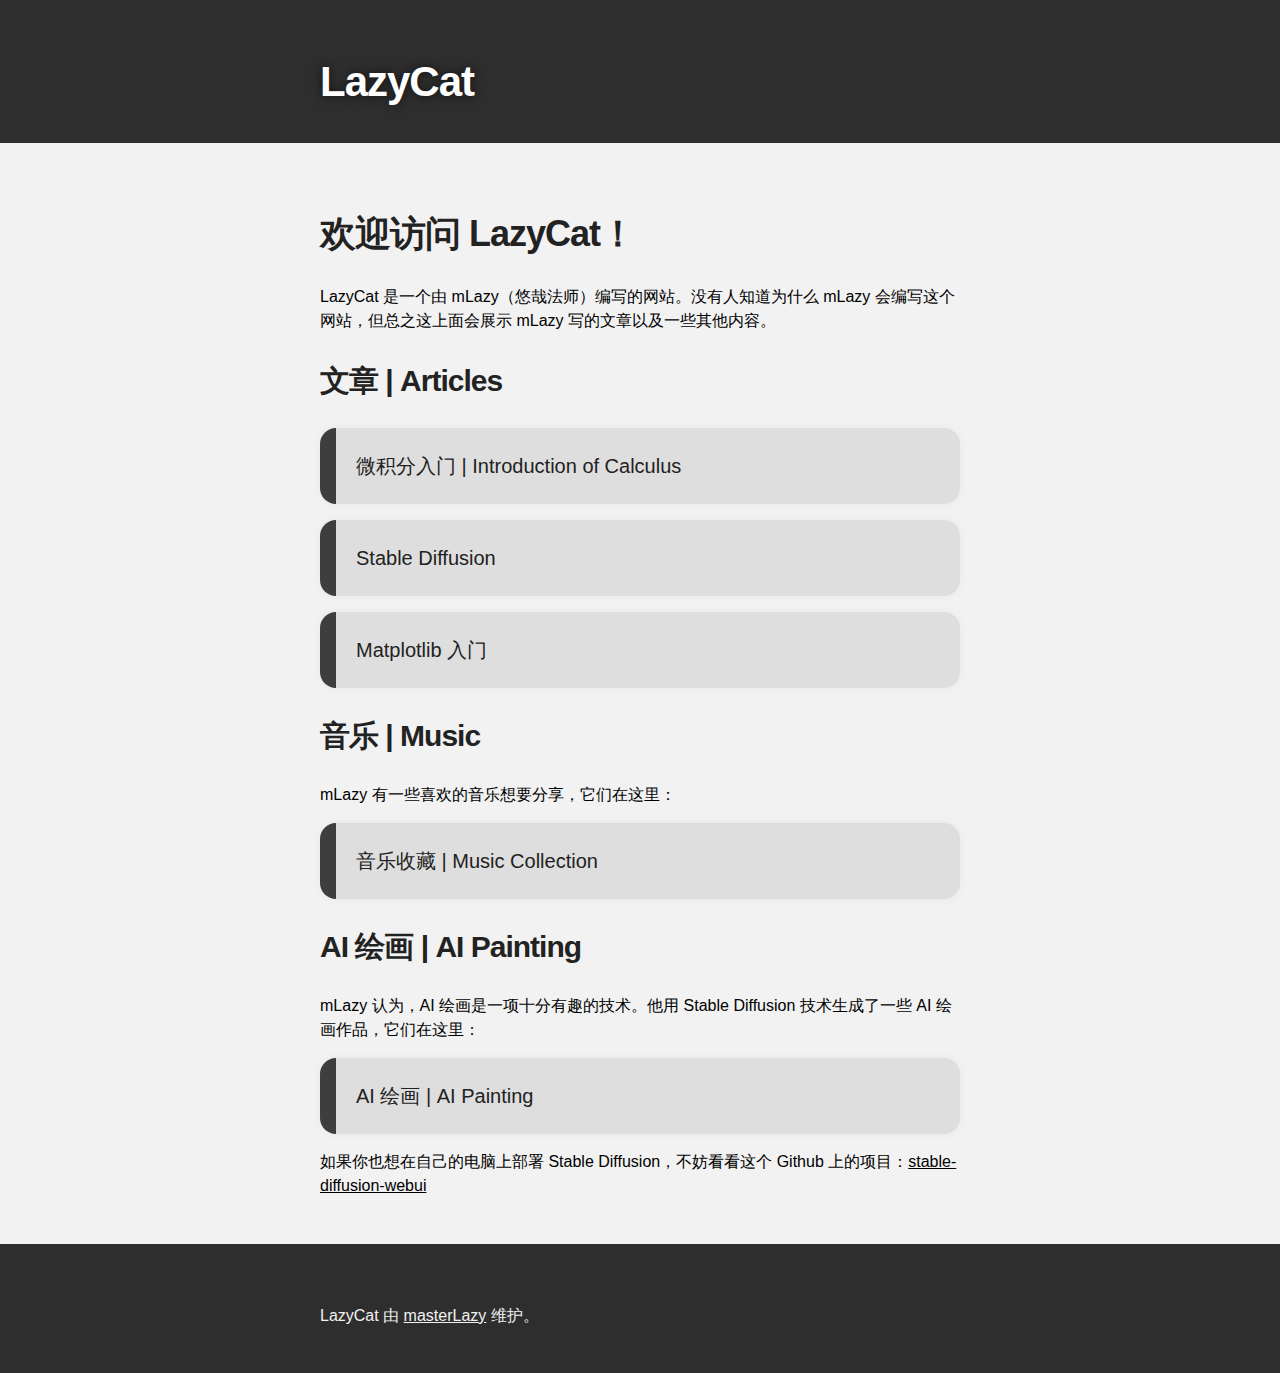
<file: index.html>
﻿<!DOCTYPE html>
<html>
<head>
    <title>欢迎访问 Lazycat！| LazyCat</title>
    <link rel="stylesheet" type="text/css" href="style.css" />
    <meta charset="utf-8" />
    <meta name="viewport" content="width=device-width, initial-scale=1.0">
</head>
<body>
    <div id="head_wrap">
        <header class="inner">
            <h1>LazyCat</h1>
        </header>
    </div>

    <div id="main_wrap">
        <section id="main_content" class="inner">
            <h1>欢迎访问 LazyCat！</h1>
            <p>LazyCat 是一个由 mLazy（悠哉法师）编写的网站。没有人知道为什么 mLazy 会编写这个网站，但总之这上面会展示 mLazy 写的文章以及一些其他内容。</p>

            <h2>文章 | Articles</h2>
            <a href="articles/a0001" class="link">
                <div class="wrap">
                    <p class="link">微积分入门 | Introduction of Calculus</p>
                </div>
            </a>
            <a href="articles/a0002" class="link">
                <div class="wrap">
                    <p class="link">Stable Diffusion</p>
                </div>
            </a>
            <a href="articles/a0003" class="link">
                <div class="wrap">
                    <p class="link">Matplotlib 入门</p>
                </div>
            </a>

            <h2>音乐 | Music</h2>
            <p>mLazy 有一些喜欢的音乐想要分享，它们在这里：</p>
            <a href="music" class="link">
                <div class="wrap">
                    <p class="link">音乐收藏 | Music Collection</p>
                </div>
            </a>

            <h2>AI 绘画 | AI Painting</h2>
            <p>mLazy 认为，AI 绘画是一项十分有趣的技术。他用 Stable Diffusion 技术生成了一些 AI 绘画作品，它们在这里：</p>
            <a href="picture" class="link">
                <div class="wrap">
                    <p class="link">AI 绘画 | AI Painting</p>
                </div>
            </a>
            <p>如果你也想在自己的电脑上部署 Stable Diffusion，不妨看看这个 Github 上的项目：<a href="https://github.com/AUTOMATIC1111/stable-diffusion-webui">stable-diffusion-webui</a></p>

        </section>
    </div>

    <div id="foot_wrap">
        <footer class="inner">
            <p class="copyright">LazyCat 由 <a href="https://github.com/masterLazy">masterLazy</a> 维护。</p>
        </footer>
    </div>

</body>
</html>
</file>
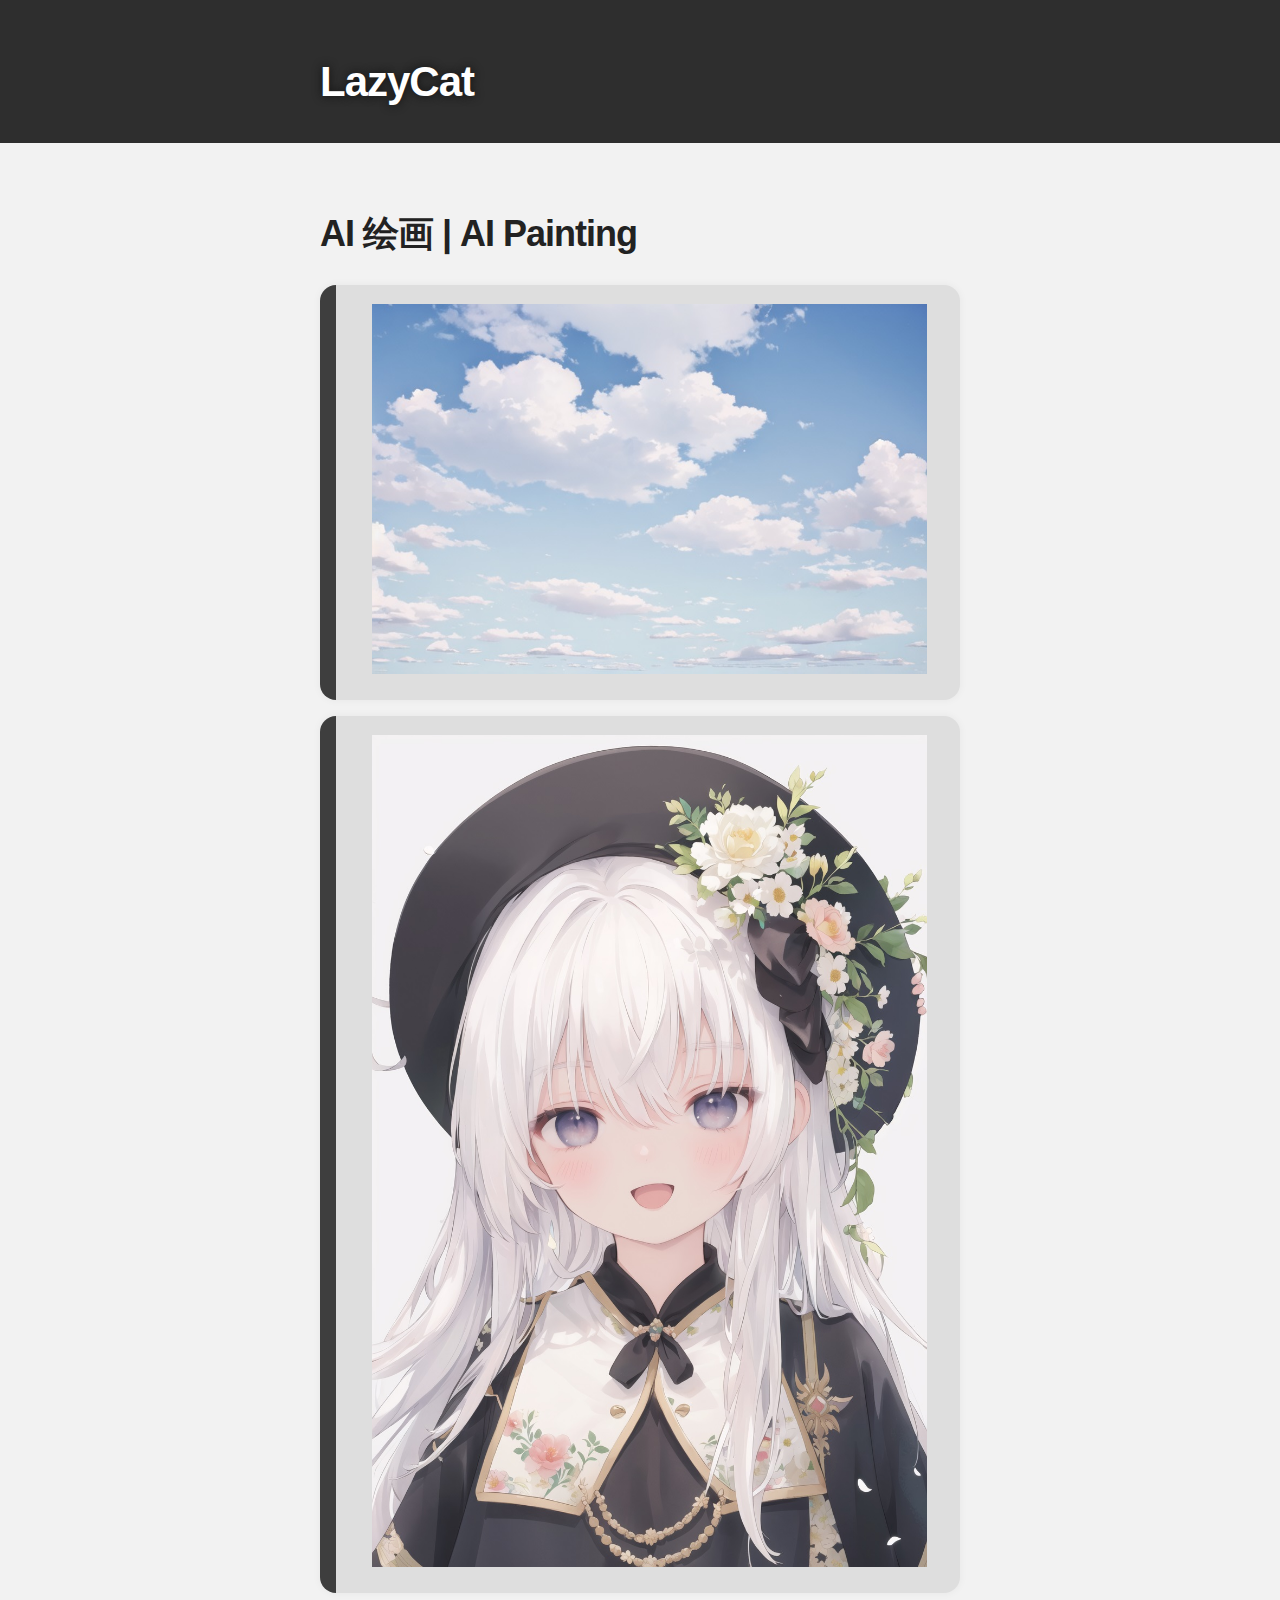
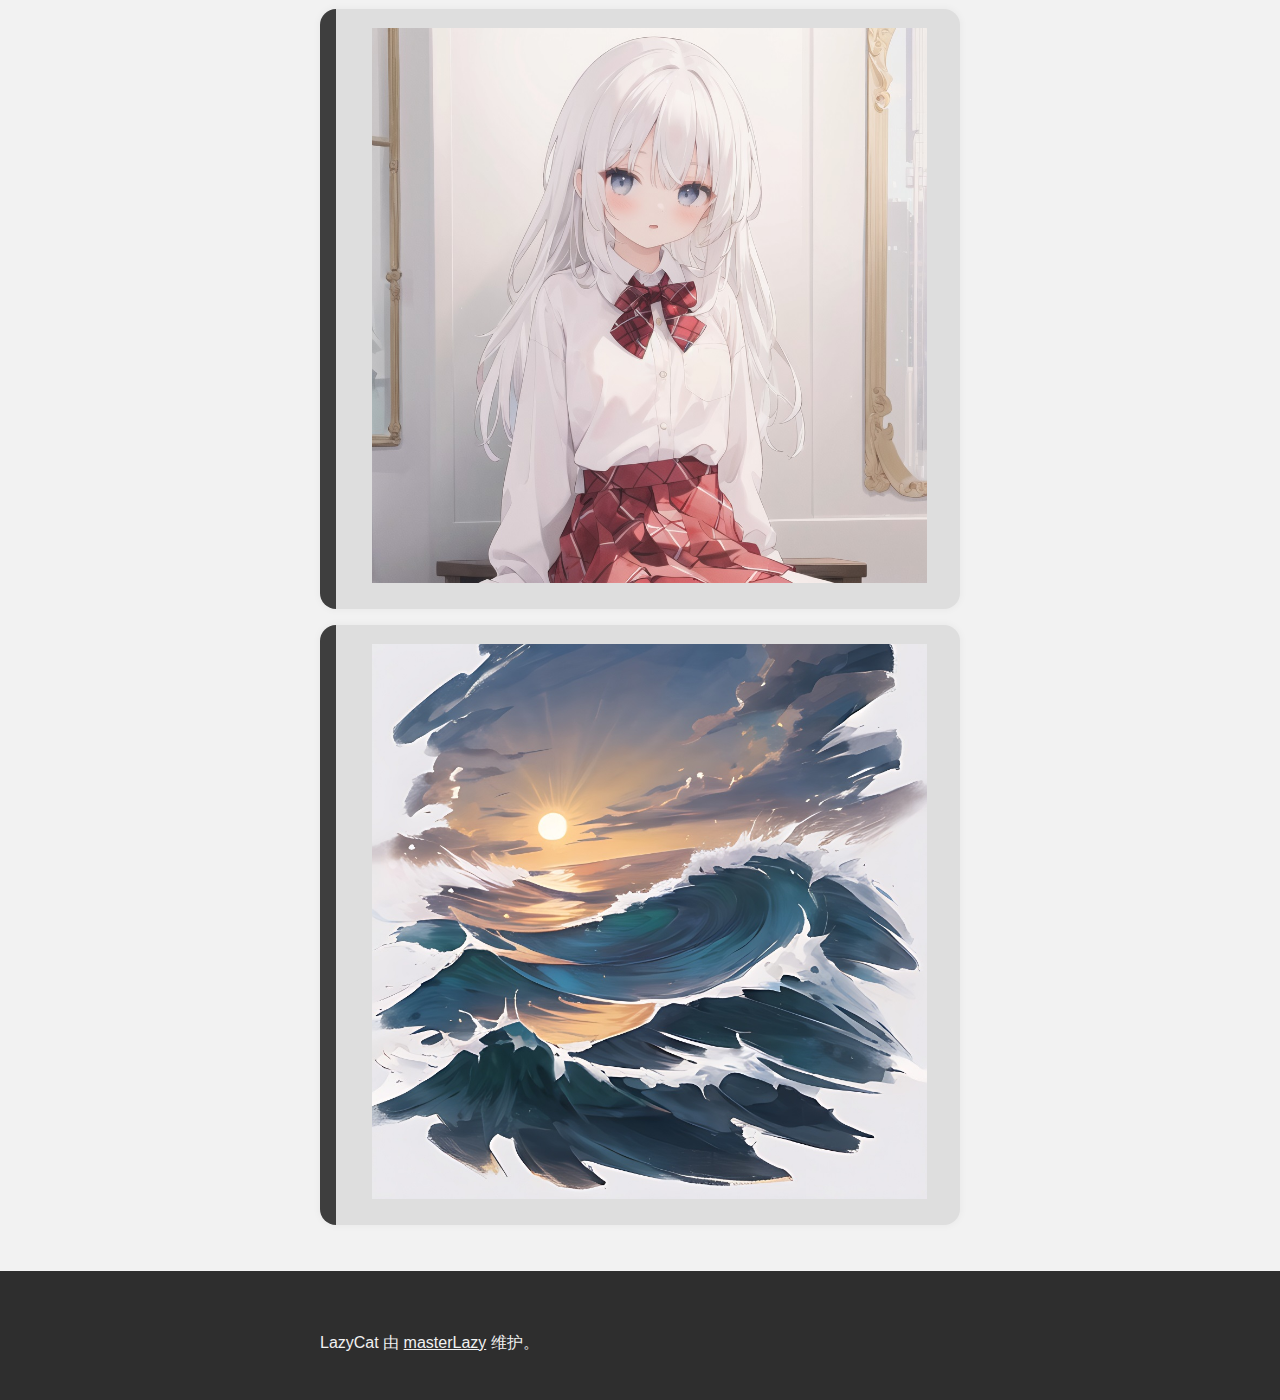
<file: picture.html>
﻿<!DOCTYPE html>
<html>
<head>
    <title>AI 绘画 | LazyCat</title>
    <link rel="stylesheet" type="text/css" href="style.css" />
    <meta charset="utf-8" />
    <meta name="viewport" content="width=device-width, initial-scale=1.0">
</head>
<body>
    <div id="head_wrap">
        <header class="inner">
            <a href="../lazycat"><h1>LazyCat</h1><a>
        </header>
    </div>

    <div id="main_wrap">
        <section id="main_content" class="inner">
            <h1>AI 绘画 | AI Painting</h1>

            <div class="wrap"><img src="images/picture/0001.jpg" /></div>
            <div class="wrap"><img src="images/picture/0002.jpg" /></div>
            <div class="wrap"><img src="images/picture/0003.jpg" /></div>
            <div class="wrap"><img src="images/picture/0004.jpg" /></div>

        </section>
    </div>

    <div id="foot_wrap">
        <footer class="inner">
            <p class="copyright">LazyCat 由 <a href="https://github.com/masterLazy">masterLazy</a> 维护。</p>
        </footer>
    </div>

</body>
</html>
</file>
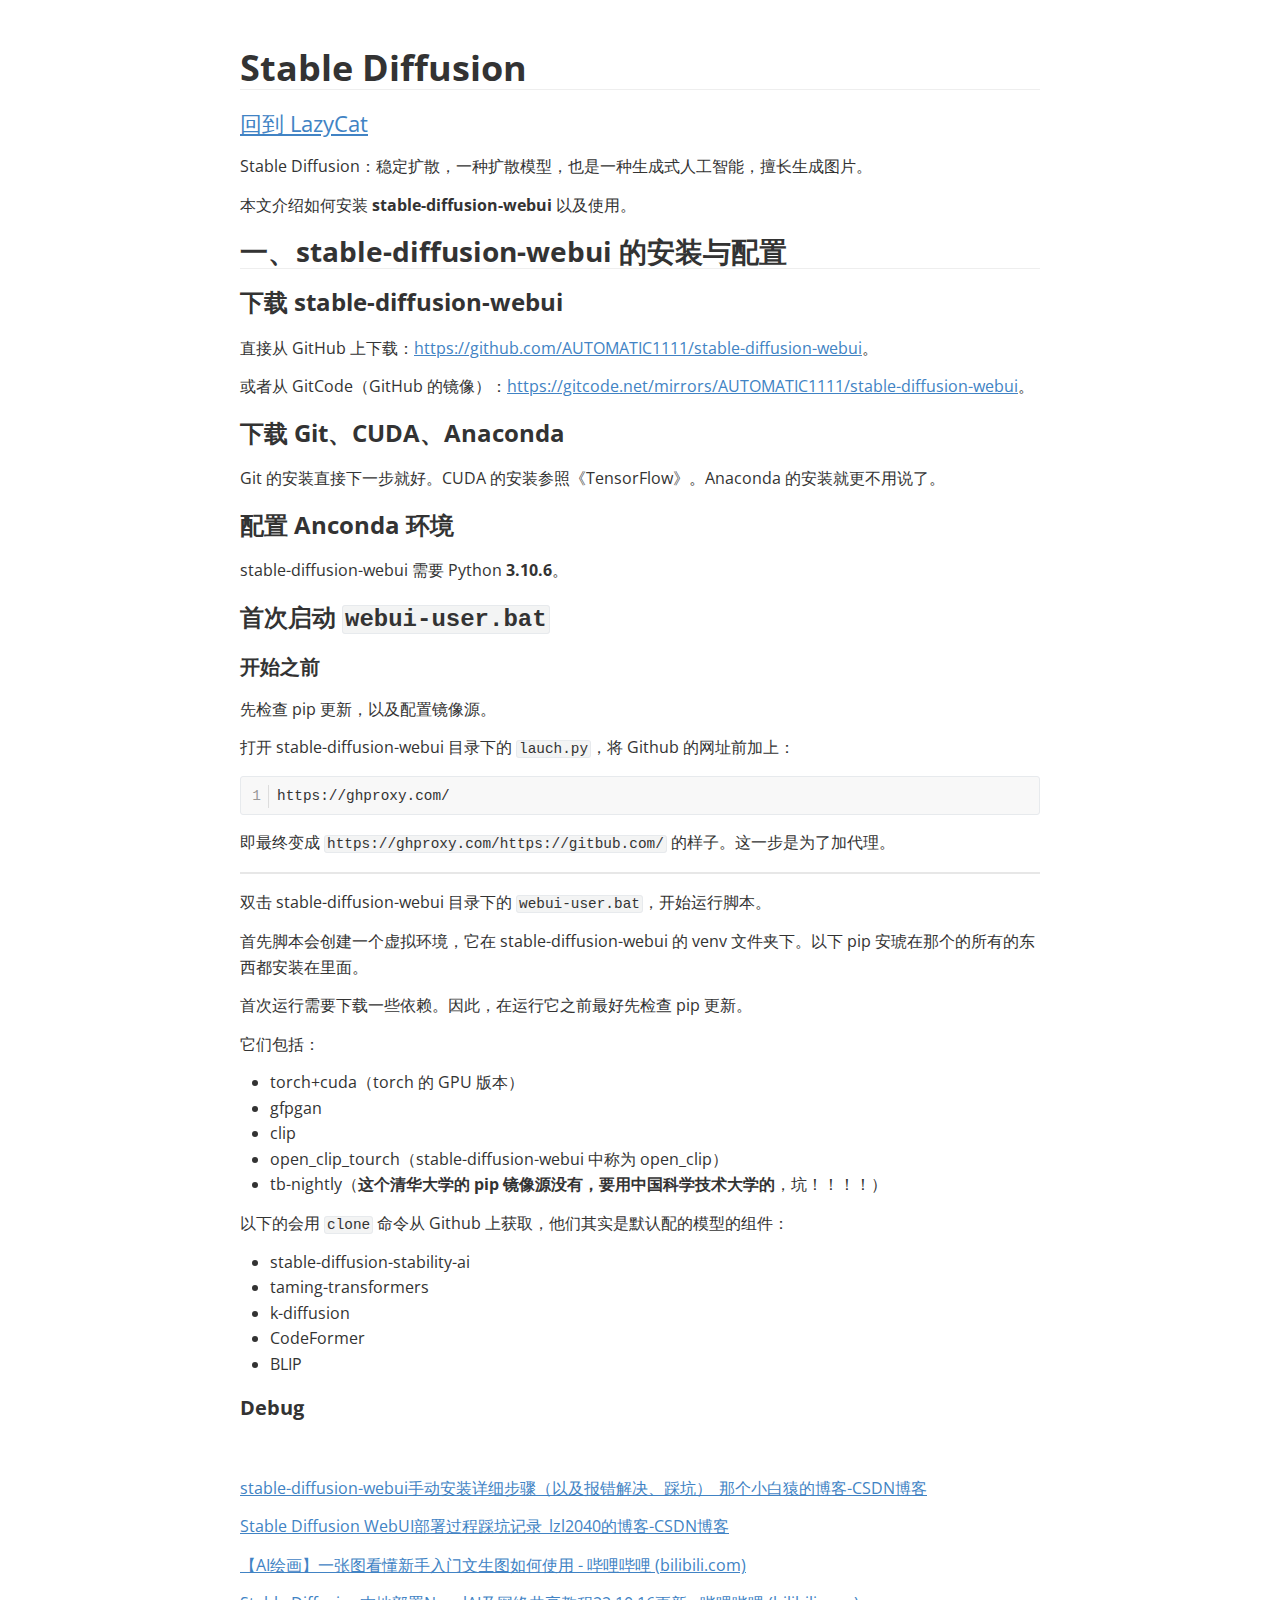
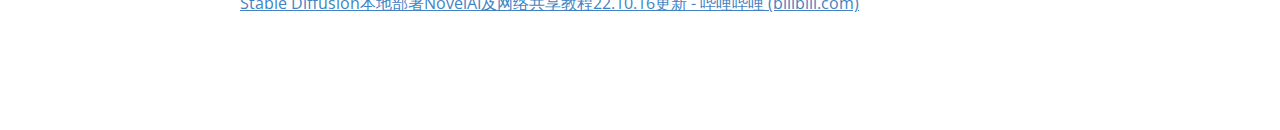
<file: articles/a0002.html>
<!doctype html>
<html>
<head>
<meta charset='UTF-8'><meta name='viewport' content='width=device-width initial-scale=1'>

<link href='https://fonts.loli.net/css?family=Open+Sans:400italic,700italic,700,400&subset=latin,latin-ext' rel='stylesheet' type='text/css' /><style type='text/css'>html {overflow-x: initial !important;}:root { --bg-color:#ffffff; --text-color:#333333; --select-text-bg-color:#B5D6FC; --select-text-font-color:auto; --monospace:"Lucida Console",Consolas,"Courier",monospace; --title-bar-height:20px; }
.mac-os-11 { --title-bar-height:28px; }
html { font-size: 14px; background-color: var(--bg-color); color: var(--text-color); font-family: "Helvetica Neue", Helvetica, Arial, sans-serif; -webkit-font-smoothing: antialiased; }
body { margin: 0px; padding: 0px; height: auto; inset: 0px; font-size: 1rem; line-height: 1.42857; overflow-x: hidden; background: inherit; tab-size: 4; }
iframe { margin: auto; }
a.url { word-break: break-all; }
a:active, a:hover { outline: 0px; }
.in-text-selection, ::selection { text-shadow: none; background: var(--select-text-bg-color); color: var(--select-text-font-color); }
#write { margin: 0px auto; height: auto; width: inherit; word-break: normal; overflow-wrap: break-word; position: relative; white-space: normal; overflow-x: visible; padding-top: 36px; }
#write.first-line-indent p { text-indent: 2em; }
#write.first-line-indent li p, #write.first-line-indent p * { text-indent: 0px; }
#write.first-line-indent li { margin-left: 2em; }
.for-image #write { padding-left: 8px; padding-right: 8px; }
body.typora-export { padding-left: 30px; padding-right: 30px; }
.typora-export .footnote-line, .typora-export li, .typora-export p { white-space: pre-wrap; }
.typora-export .task-list-item input { pointer-events: none; }
@media screen and (max-width: 500px) {
  body.typora-export { padding-left: 0px; padding-right: 0px; }
  #write { padding-left: 20px; padding-right: 20px; }
  .CodeMirror-sizer { margin-left: 0px !important; }
  .CodeMirror-gutters { display: none !important; }
}
#write li > figure:last-child { margin-bottom: 0.5rem; }
#write ol, #write ul { position: relative; }
img { max-width: 100%; vertical-align: middle; image-orientation: from-image; }
button, input, select, textarea { color: inherit; font: inherit; }
input[type="checkbox"], input[type="radio"] { line-height: normal; padding: 0px; }
*, ::after, ::before { box-sizing: border-box; }
#write h1, #write h2, #write h3, #write h4, #write h5, #write h6, #write p, #write pre { width: inherit; }
#write h1, #write h2, #write h3, #write h4, #write h5, #write h6, #write p { position: relative; }
p { line-height: inherit; }
h1, h2, h3, h4, h5, h6 { break-after: avoid-page; break-inside: avoid; orphans: 4; }
p { orphans: 4; }
h1 { font-size: 2rem; }
h2 { font-size: 1.8rem; }
h3 { font-size: 1.6rem; }
h4 { font-size: 1.4rem; }
h5 { font-size: 1.2rem; }
h6 { font-size: 1rem; }
.md-math-block, .md-rawblock, h1, h2, h3, h4, h5, h6, p { margin-top: 1rem; margin-bottom: 1rem; }
.hidden { display: none; }
.md-blockmeta { color: rgb(204, 204, 204); font-weight: 700; font-style: italic; }
a { cursor: pointer; }
sup.md-footnote { padding: 2px 4px; background-color: rgba(238, 238, 238, 0.7); color: rgb(85, 85, 85); border-radius: 4px; cursor: pointer; }
sup.md-footnote a, sup.md-footnote a:hover { color: inherit; text-transform: inherit; text-decoration: inherit; }
#write input[type="checkbox"] { cursor: pointer; width: inherit; height: inherit; }
figure { overflow-x: auto; margin: 1.2em 0px; max-width: calc(100% + 16px); padding: 0px; }
figure > table { margin: 0px; }
tr { break-inside: avoid; break-after: auto; }
thead { display: table-header-group; }
table { border-collapse: collapse; border-spacing: 0px; width: 100%; overflow: auto; break-inside: auto; text-align: left; }
table.md-table td { min-width: 32px; }
.CodeMirror-gutters { border-right: 0px; background-color: inherit; }
.CodeMirror-linenumber { user-select: none; }
.CodeMirror { text-align: left; }
.CodeMirror-placeholder { opacity: 0.3; }
.CodeMirror pre { padding: 0px 4px; }
.CodeMirror-lines { padding: 0px; }
div.hr:focus { cursor: none; }
#write pre { white-space: pre-wrap; }
#write.fences-no-line-wrapping pre { white-space: pre; }
#write pre.ty-contain-cm { white-space: normal; }
.CodeMirror-gutters { margin-right: 4px; }
.md-fences { font-size: 0.9rem; display: block; break-inside: avoid; text-align: left; overflow: visible; white-space: pre; background: inherit; position: relative !important; }
.md-fences-adv-panel { width: 100%; margin-top: 10px; text-align: center; padding-top: 0px; padding-bottom: 8px; overflow-x: auto; }
#write .md-fences.mock-cm { white-space: pre-wrap; }
.md-fences.md-fences-with-lineno { padding-left: 0px; }
#write.fences-no-line-wrapping .md-fences.mock-cm { white-space: pre; overflow-x: auto; }
.md-fences.mock-cm.md-fences-with-lineno { padding-left: 8px; }
.CodeMirror-line, twitterwidget { break-inside: avoid; }
.footnotes { opacity: 0.8; font-size: 0.9rem; margin-top: 1em; margin-bottom: 1em; }
.footnotes + .footnotes { margin-top: 0px; }
.md-reset { margin: 0px; padding: 0px; border: 0px; outline: 0px; vertical-align: top; background: 0px 0px; text-decoration: none; text-shadow: none; float: none; position: static; width: auto; height: auto; white-space: nowrap; cursor: inherit; -webkit-tap-highlight-color: transparent; line-height: normal; font-weight: 400; text-align: left; box-sizing: content-box; direction: ltr; }
li div { padding-top: 0px; }
blockquote { margin: 1rem 0px; }
li .mathjax-block, li p { margin: 0.5rem 0px; }
li blockquote { margin: 1rem 0px; }
li { margin: 0px; position: relative; }
blockquote > :last-child { margin-bottom: 0px; }
blockquote > :first-child, li > :first-child { margin-top: 0px; }
.footnotes-area { color: rgb(136, 136, 136); margin-top: 0.714rem; padding-bottom: 0.143rem; white-space: normal; }
#write .footnote-line { white-space: pre-wrap; }
@media print {
  body, html { border: 1px solid transparent; height: 99%; break-after: avoid; break-before: avoid; font-variant-ligatures: no-common-ligatures; }
  #write { margin-top: 0px; padding-top: 0px; border-color: transparent !important; }
  .typora-export * { -webkit-print-color-adjust: exact; }
  .typora-export #write { break-after: avoid; }
  .typora-export #write::after { height: 0px; }
  .is-mac table { break-inside: avoid; }
  .typora-export-show-outline .typora-export-sidebar { display: none; }
}
.footnote-line { margin-top: 0.714em; font-size: 0.7em; }
a img, img a { cursor: pointer; }
pre.md-meta-block { font-size: 0.8rem; min-height: 0.8rem; white-space: pre-wrap; background: rgb(204, 204, 204); display: block; overflow-x: hidden; }
p > .md-image:only-child:not(.md-img-error) img, p > img:only-child { display: block; margin: auto; }
#write.first-line-indent p > .md-image:only-child:not(.md-img-error) img { left: -2em; position: relative; }
p > .md-image:only-child { display: inline-block; width: 100%; }
#write .MathJax_Display { margin: 0.8em 0px 0px; }
.md-math-block { width: 100%; }
.md-math-block:not(:empty)::after { display: none; }
.MathJax_ref { fill: currentcolor; }
[contenteditable="true"]:active, [contenteditable="true"]:focus, [contenteditable="false"]:active, [contenteditable="false"]:focus { outline: 0px; box-shadow: none; }
.md-task-list-item { position: relative; list-style-type: none; }
.task-list-item.md-task-list-item { padding-left: 0px; }
.md-task-list-item > input { position: absolute; top: 0px; left: 0px; margin-left: -1.2em; margin-top: calc(1em - 10px); border: none; }
.math { font-size: 1rem; }
.md-toc { min-height: 3.58rem; position: relative; font-size: 0.9rem; border-radius: 10px; }
.md-toc-content { position: relative; margin-left: 0px; }
.md-toc-content::after, .md-toc::after { display: none; }
.md-toc-item { display: block; color: rgb(65, 131, 196); }
.md-toc-item a { text-decoration: none; }
.md-toc-inner:hover { text-decoration: underline; }
.md-toc-inner { display: inline-block; cursor: pointer; }
.md-toc-h1 .md-toc-inner { margin-left: 0px; font-weight: 700; }
.md-toc-h2 .md-toc-inner { margin-left: 2em; }
.md-toc-h3 .md-toc-inner { margin-left: 4em; }
.md-toc-h4 .md-toc-inner { margin-left: 6em; }
.md-toc-h5 .md-toc-inner { margin-left: 8em; }
.md-toc-h6 .md-toc-inner { margin-left: 10em; }
@media screen and (max-width: 48em) {
  .md-toc-h3 .md-toc-inner { margin-left: 3.5em; }
  .md-toc-h4 .md-toc-inner { margin-left: 5em; }
  .md-toc-h5 .md-toc-inner { margin-left: 6.5em; }
  .md-toc-h6 .md-toc-inner { margin-left: 8em; }
}
a.md-toc-inner { font-size: inherit; font-style: inherit; font-weight: inherit; line-height: inherit; }
.footnote-line a:not(.reversefootnote) { color: inherit; }
.md-attr { display: none; }
.md-fn-count::after { content: "."; }
code, pre, samp, tt { font-family: var(--monospace); }
kbd { margin: 0px 0.1em; padding: 0.1em 0.6em; font-size: 0.8em; color: rgb(36, 39, 41); background: rgb(255, 255, 255); border: 1px solid rgb(173, 179, 185); border-radius: 3px; box-shadow: rgba(12, 13, 14, 0.2) 0px 1px 0px, rgb(255, 255, 255) 0px 0px 0px 2px inset; white-space: nowrap; vertical-align: middle; }
.md-comment { color: rgb(162, 127, 3); opacity: 0.6; font-family: var(--monospace); }
code { text-align: left; vertical-align: initial; }
a.md-print-anchor { white-space: pre !important; border-width: initial !important; border-style: none !important; border-color: initial !important; display: inline-block !important; position: absolute !important; width: 1px !important; right: 0px !important; outline: 0px !important; background: 0px 0px !important; text-decoration: initial !important; text-shadow: initial !important; }
.os-windows.monocolor-emoji .md-emoji { font-family: "Segoe UI Symbol", sans-serif; }
.md-diagram-panel > svg { max-width: 100%; }
[lang="flow"] svg, [lang="mermaid"] svg { max-width: 100%; height: auto; }
[lang="mermaid"] .node text { font-size: 1rem; }
table tr th { border-bottom: 0px; }
video { max-width: 100%; display: block; margin: 0px auto; }
iframe { max-width: 100%; width: 100%; border: none; }
.highlight td, .highlight tr { border: 0px; }
mark { background: rgb(255, 255, 0); color: rgb(0, 0, 0); }
.md-html-inline .md-plain, .md-html-inline strong, mark .md-inline-math, mark strong { color: inherit; }
.md-expand mark .md-meta { opacity: 0.3 !important; }
mark .md-meta { color: rgb(0, 0, 0); }
@media print {
  .typora-export h1, .typora-export h2, .typora-export h3, .typora-export h4, .typora-export h5, .typora-export h6 { break-inside: avoid; }
}
.md-diagram-panel .messageText { stroke: none !important; }
.md-diagram-panel .start-state { fill: var(--node-fill); }
.md-diagram-panel .edgeLabel rect { opacity: 1 !important; }
.md-fences.md-fences-math { font-size: 1em; }
.md-fences-advanced:not(.md-focus) { padding: 0px; white-space: nowrap; border: 0px; }
.md-fences-advanced:not(.md-focus) { background: inherit; }
.typora-export-show-outline .typora-export-content { max-width: 1440px; margin: auto; display: flex; flex-direction: row; }
.typora-export-sidebar { width: 300px; font-size: 0.8rem; margin-top: 80px; margin-right: 18px; }
.typora-export-show-outline #write { --webkit-flex:2; flex: 2 1 0%; }
.typora-export-sidebar .outline-content { position: fixed; top: 0px; max-height: 100%; overflow: hidden auto; padding-bottom: 30px; padding-top: 60px; width: 300px; }
@media screen and (max-width: 1024px) {
  .typora-export-sidebar, .typora-export-sidebar .outline-content { width: 240px; }
}
@media screen and (max-width: 800px) {
  .typora-export-sidebar { display: none; }
}
.outline-content li, .outline-content ul { margin-left: 0px; margin-right: 0px; padding-left: 0px; padding-right: 0px; list-style: none; }
.outline-content ul { margin-top: 0px; margin-bottom: 0px; }
.outline-content strong { font-weight: 400; }
.outline-expander { width: 1rem; height: 1.42857rem; position: relative; display: table-cell; vertical-align: middle; cursor: pointer; padding-left: 4px; }
.outline-expander::before { content: ""; position: relative; font-family: Ionicons; display: inline-block; font-size: 8px; vertical-align: middle; }
.outline-item { padding-top: 3px; padding-bottom: 3px; cursor: pointer; }
.outline-expander:hover::before { content: ""; }
.outline-h1 > .outline-item { padding-left: 0px; }
.outline-h2 > .outline-item { padding-left: 1em; }
.outline-h3 > .outline-item { padding-left: 2em; }
.outline-h4 > .outline-item { padding-left: 3em; }
.outline-h5 > .outline-item { padding-left: 4em; }
.outline-h6 > .outline-item { padding-left: 5em; }
.outline-label { cursor: pointer; display: table-cell; vertical-align: middle; text-decoration: none; color: inherit; }
.outline-label:hover { text-decoration: underline; }
.outline-item:hover { border-color: rgb(245, 245, 245); background-color: var(--item-hover-bg-color); }
.outline-item:hover { margin-left: -28px; margin-right: -28px; border-left: 28px solid transparent; border-right: 28px solid transparent; }
.outline-item-single .outline-expander::before, .outline-item-single .outline-expander:hover::before { display: none; }
.outline-item-open > .outline-item > .outline-expander::before { content: ""; }
.outline-children { display: none; }
.info-panel-tab-wrapper { display: none; }
.outline-item-open > .outline-children { display: block; }
.typora-export .outline-item { padding-top: 1px; padding-bottom: 1px; }
.typora-export .outline-item:hover { margin-right: -8px; border-right: 8px solid transparent; }
.typora-export .outline-expander::before { content: "+"; font-family: inherit; top: -1px; }
.typora-export .outline-expander:hover::before, .typora-export .outline-item-open > .outline-item > .outline-expander::before { content: "−"; }
.typora-export-collapse-outline .outline-children { display: none; }
.typora-export-collapse-outline .outline-item-open > .outline-children, .typora-export-no-collapse-outline .outline-children { display: block; }
.typora-export-no-collapse-outline .outline-expander::before { content: "" !important; }
.typora-export-show-outline .outline-item-active > .outline-item .outline-label { font-weight: 700; }
.md-inline-math-container mjx-container { zoom: 0.95; }


.CodeMirror { height: auto; }
.CodeMirror.cm-s-inner { background: inherit; }
.CodeMirror-scroll { overflow: auto hidden; z-index: 3; }
.CodeMirror-gutter-filler, .CodeMirror-scrollbar-filler { background-color: rgb(255, 255, 255); }
.CodeMirror-gutters { border-right: 1px solid rgb(221, 221, 221); background: inherit; white-space: nowrap; }
.CodeMirror-linenumber { padding: 0px 3px 0px 5px; text-align: right; color: rgb(153, 153, 153); }
.cm-s-inner .cm-keyword { color: rgb(119, 0, 136); }
.cm-s-inner .cm-atom, .cm-s-inner.cm-atom { color: rgb(34, 17, 153); }
.cm-s-inner .cm-number { color: rgb(17, 102, 68); }
.cm-s-inner .cm-def { color: rgb(0, 0, 255); }
.cm-s-inner .cm-variable { color: rgb(0, 0, 0); }
.cm-s-inner .cm-variable-2 { color: rgb(0, 85, 170); }
.cm-s-inner .cm-variable-3 { color: rgb(0, 136, 85); }
.cm-s-inner .cm-string { color: rgb(170, 17, 17); }
.cm-s-inner .cm-property { color: rgb(0, 0, 0); }
.cm-s-inner .cm-operator { color: rgb(152, 26, 26); }
.cm-s-inner .cm-comment, .cm-s-inner.cm-comment { color: rgb(170, 85, 0); }
.cm-s-inner .cm-string-2 { color: rgb(255, 85, 0); }
.cm-s-inner .cm-meta { color: rgb(85, 85, 85); }
.cm-s-inner .cm-qualifier { color: rgb(85, 85, 85); }
.cm-s-inner .cm-builtin { color: rgb(51, 0, 170); }
.cm-s-inner .cm-bracket { color: rgb(153, 153, 119); }
.cm-s-inner .cm-tag { color: rgb(17, 119, 0); }
.cm-s-inner .cm-attribute { color: rgb(0, 0, 204); }
.cm-s-inner .cm-header, .cm-s-inner.cm-header { color: rgb(0, 0, 255); }
.cm-s-inner .cm-quote, .cm-s-inner.cm-quote { color: rgb(0, 153, 0); }
.cm-s-inner .cm-hr, .cm-s-inner.cm-hr { color: rgb(153, 153, 153); }
.cm-s-inner .cm-link, .cm-s-inner.cm-link { color: rgb(0, 0, 204); }
.cm-negative { color: rgb(221, 68, 68); }
.cm-positive { color: rgb(34, 153, 34); }
.cm-header, .cm-strong { font-weight: 700; }
.cm-del { text-decoration: line-through; }
.cm-em { font-style: italic; }
.cm-link { text-decoration: underline; }
.cm-error { color: red; }
.cm-invalidchar { color: red; }
.cm-constant { color: rgb(38, 139, 210); }
.cm-defined { color: rgb(181, 137, 0); }
div.CodeMirror span.CodeMirror-matchingbracket { color: rgb(0, 255, 0); }
div.CodeMirror span.CodeMirror-nonmatchingbracket { color: rgb(255, 34, 34); }
.cm-s-inner .CodeMirror-activeline-background { background: inherit; }
.CodeMirror { position: relative; overflow: hidden; }
.CodeMirror-scroll { height: 100%; outline: 0px; position: relative; box-sizing: content-box; background: inherit; }
.CodeMirror-sizer { position: relative; }
.CodeMirror-gutter-filler, .CodeMirror-hscrollbar, .CodeMirror-scrollbar-filler, .CodeMirror-vscrollbar { position: absolute; z-index: 6; display: none; outline: 0px; }
.CodeMirror-vscrollbar { right: 0px; top: 0px; overflow: hidden; }
.CodeMirror-hscrollbar { bottom: 0px; left: 0px; overflow: auto hidden; }
.CodeMirror-scrollbar-filler { right: 0px; bottom: 0px; }
.CodeMirror-gutter-filler { left: 0px; bottom: 0px; }
.CodeMirror-gutters { position: absolute; left: 0px; top: 0px; padding-bottom: 10px; z-index: 3; overflow-y: hidden; }
.CodeMirror-gutter { white-space: normal; height: 100%; box-sizing: content-box; padding-bottom: 30px; margin-bottom: -32px; display: inline-block; }
.CodeMirror-gutter-wrapper { position: absolute; z-index: 4; background: 0px 0px !important; border: none !important; }
.CodeMirror-gutter-background { position: absolute; top: 0px; bottom: 0px; z-index: 4; }
.CodeMirror-gutter-elt { position: absolute; cursor: default; z-index: 4; }
.CodeMirror-lines { cursor: text; }
.CodeMirror pre { border-radius: 0px; border-width: 0px; background: 0px 0px; font-family: inherit; font-size: inherit; margin: 0px; white-space: pre; overflow-wrap: normal; color: inherit; z-index: 2; position: relative; overflow: visible; }
.CodeMirror-wrap pre { overflow-wrap: break-word; white-space: pre-wrap; word-break: normal; }
.CodeMirror-code pre { border-right: 30px solid transparent; width: fit-content; }
.CodeMirror-wrap .CodeMirror-code pre { border-right: none; width: auto; }
.CodeMirror-linebackground { position: absolute; inset: 0px; z-index: 0; }
.CodeMirror-linewidget { position: relative; z-index: 2; overflow: auto; }
.CodeMirror-wrap .CodeMirror-scroll { overflow-x: hidden; }
.CodeMirror-measure { position: absolute; width: 100%; height: 0px; overflow: hidden; visibility: hidden; }
.CodeMirror-measure pre { position: static; }
.CodeMirror div.CodeMirror-cursor { position: absolute; visibility: hidden; border-right: none; width: 0px; }
.CodeMirror div.CodeMirror-cursor { visibility: hidden; }
.CodeMirror-focused div.CodeMirror-cursor { visibility: inherit; }
.cm-searching { background: rgba(255, 255, 0, 0.4); }
span.cm-underlined { text-decoration: underline; }
span.cm-strikethrough { text-decoration: line-through; }
.cm-tw-syntaxerror { color: rgb(255, 255, 255); background-color: rgb(153, 0, 0); }
.cm-tw-deleted { text-decoration: line-through; }
.cm-tw-header5 { font-weight: 700; }
.cm-tw-listitem:first-child { padding-left: 10px; }
.cm-tw-box { border-style: solid; border-right-width: 1px; border-bottom-width: 1px; border-left-width: 1px; border-color: inherit; border-top-width: 0px !important; }
.cm-tw-underline { text-decoration: underline; }
@media print {
  .CodeMirror div.CodeMirror-cursor { visibility: hidden; }
}


:root {
    --side-bar-bg-color: #fafafa;
    --control-text-color: #777;
}

@include-when-export url(https://fonts.loli.net/css?family=Open+Sans:400italic,700italic,700,400&subset=latin,latin-ext);

/* open-sans-regular - latin-ext_latin */
  /* open-sans-italic - latin-ext_latin */
    /* open-sans-700 - latin-ext_latin */
    /* open-sans-700italic - latin-ext_latin */
  html {
    font-size: 16px;
    -webkit-font-smoothing: antialiased;
}

body {
    font-family: "Open Sans","Clear Sans", "Helvetica Neue", Helvetica, Arial, 'Segoe UI Emoji', sans-serif;
    color: rgb(51, 51, 51);
    line-height: 1.6;
}

#write {
    max-width: 860px;
  	margin: 0 auto;
  	padding: 30px;
    padding-bottom: 100px;
}

@media only screen and (min-width: 1400px) {
	#write {
		max-width: 1024px;
	}
}

@media only screen and (min-width: 1800px) {
	#write {
		max-width: 1200px;
	}
}

#write > ul:first-child,
#write > ol:first-child{
    margin-top: 30px;
}

a {
    color: #4183C4;
}
h1,
h2,
h3,
h4,
h5,
h6 {
    position: relative;
    margin-top: 1rem;
    margin-bottom: 1rem;
    font-weight: bold;
    line-height: 1.4;
    cursor: text;
}
h1:hover a.anchor,
h2:hover a.anchor,
h3:hover a.anchor,
h4:hover a.anchor,
h5:hover a.anchor,
h6:hover a.anchor {
    text-decoration: none;
}
h1 tt,
h1 code {
    font-size: inherit;
}
h2 tt,
h2 code {
    font-size: inherit;
}
h3 tt,
h3 code {
    font-size: inherit;
}
h4 tt,
h4 code {
    font-size: inherit;
}
h5 tt,
h5 code {
    font-size: inherit;
}
h6 tt,
h6 code {
    font-size: inherit;
}
h1 {
    font-size: 2.25em;
    line-height: 1.2;
    border-bottom: 1px solid #eee;
}
h2 {
    font-size: 1.75em;
    line-height: 1.225;
    border-bottom: 1px solid #eee;
}

/*@media print {
    .typora-export h1,
    .typora-export h2 {
        border-bottom: none;
        padding-bottom: initial;
    }

    .typora-export h1::after,
    .typora-export h2::after {
        content: "";
        display: block;
        height: 100px;
        margin-top: -96px;
        border-top: 1px solid #eee;
    }
}*/

h3 {
    font-size: 1.5em;
    line-height: 1.43;
}
h4 {
    font-size: 1.25em;
}
h5 {
    font-size: 1em;
}
h6 {
   font-size: 1em;
    color: #777;
}
p,
blockquote,
ul,
ol,
dl,
table{
    margin: 0.8em 0;
}
li>ol,
li>ul {
    margin: 0 0;
}
hr {
    height: 2px;
    padding: 0;
    margin: 16px 0;
    background-color: #e7e7e7;
    border: 0 none;
    overflow: hidden;
    box-sizing: content-box;
}

li p.first {
    display: inline-block;
}
ul,
ol {
    padding-left: 30px;
}
ul:first-child,
ol:first-child {
    margin-top: 0;
}
ul:last-child,
ol:last-child {
    margin-bottom: 0;
}
blockquote {
    border-left: 4px solid #dfe2e5;
    padding: 0 15px;
    color: #777777;
}
blockquote blockquote {
    padding-right: 0;
}
table {
    padding: 0;
    word-break: initial;
}
table tr {
    border: 1px solid #dfe2e5;
    margin: 0;
    padding: 0;
}
table tr:nth-child(2n),
thead {
    background-color: #f8f8f8;
}
table th {
    font-weight: bold;
    border: 1px solid #dfe2e5;
    border-bottom: 0;
    margin: 0;
    padding: 6px 13px;
}
table td {
    border: 1px solid #dfe2e5;
    margin: 0;
    padding: 6px 13px;
}
table th:first-child,
table td:first-child {
    margin-top: 0;
}
table th:last-child,
table td:last-child {
    margin-bottom: 0;
}

.CodeMirror-lines {
    padding-left: 4px;
}

.code-tooltip {
    box-shadow: 0 1px 1px 0 rgba(0,28,36,.3);
    border-top: 1px solid #eef2f2;
}

.md-fences,
code,
tt {
    border: 1px solid #e7eaed;
    background-color: #f8f8f8;
    border-radius: 3px;
    padding: 0;
    padding: 2px 4px 0px 4px;
    font-size: 0.9em;
}

code {
    background-color: #f3f4f4;
    padding: 0 2px 0 2px;
}

.md-fences {
    margin-bottom: 15px;
    margin-top: 15px;
    padding-top: 8px;
    padding-bottom: 6px;
}


.md-task-list-item > input {
  margin-left: -1.3em;
}

@media print {
    html {
        font-size: 13px;
    }
    table,
    pre {
        page-break-inside: avoid;
    }
    pre {
        word-wrap: break-word;
    }
}

.md-fences {
	background-color: #f8f8f8;
}
#write pre.md-meta-block {
	padding: 1rem;
    font-size: 85%;
    line-height: 1.45;
    background-color: #f7f7f7;
    border: 0;
    border-radius: 3px;
    color: #777777;
    margin-top: 0 !important;
}

.mathjax-block>.code-tooltip {
	bottom: .375rem;
}

.md-mathjax-midline {
    background: #fafafa;
}

#write>h3.md-focus:before{
	left: -1.5625rem;
	top: .375rem;
}
#write>h4.md-focus:before{
	left: -1.5625rem;
	top: .285714286rem;
}
#write>h5.md-focus:before{
	left: -1.5625rem;
	top: .285714286rem;
}
#write>h6.md-focus:before{
	left: -1.5625rem;
	top: .285714286rem;
}
.md-image>.md-meta {
    /*border: 1px solid #ddd;*/
    border-radius: 3px;
    padding: 2px 0px 0px 4px;
    font-size: 0.9em;
    color: inherit;
}

.md-tag {
    color: #a7a7a7;
    opacity: 1;
}

.md-toc { 
    margin-top:20px;
    padding-bottom:20px;
}

.sidebar-tabs {
    border-bottom: none;
}

#typora-quick-open {
    border: 1px solid #ddd;
    background-color: #f8f8f8;
}

#typora-quick-open-item {
    background-color: #FAFAFA;
    border-color: #FEFEFE #e5e5e5 #e5e5e5 #eee;
    border-style: solid;
    border-width: 1px;
}

/** focus mode */
.on-focus-mode blockquote {
    border-left-color: rgba(85, 85, 85, 0.12);
}

header, .context-menu, .megamenu-content, footer{
    font-family: "Segoe UI", "Arial", sans-serif;
}

.file-node-content:hover .file-node-icon,
.file-node-content:hover .file-node-open-state{
    visibility: visible;
}

.mac-seamless-mode #typora-sidebar {
    background-color: #fafafa;
    background-color: var(--side-bar-bg-color);
}

.md-lang {
    color: #b4654d;
}

/*.html-for-mac {
    --item-hover-bg-color: #E6F0FE;
}*/

#md-notification .btn {
    border: 0;
}

.dropdown-menu .divider {
    border-color: #e5e5e5;
    opacity: 0.4;
}

.ty-preferences .window-content {
    background-color: #fafafa;
}

.ty-preferences .nav-group-item.active {
    color: white;
    background: #999;
}

.menu-item-container a.menu-style-btn {
    background-color: #f5f8fa;
    background-image: linear-gradient( 180deg , hsla(0, 0%, 100%, 0.8), hsla(0, 0%, 100%, 0)); 
}



</style><title>Stable Diffusion</title>
</head>
<body class='typora-export os-windows'><div class='typora-export-content'>
<div id='write'  class=''><h1 id='stable-diffusion'><span>Stable Diffusion</span></h1><p><a href=".." style="font-size:22px;"><span>回到 LazyCat</span></a></p><p><span>Stable Diffusion：稳定扩散，一种扩散模型，也是一种生成式人工智能，擅长生成图片。</span></p><p><span>本文介绍如何安装 </span><strong><span>stable-diffusion-webui</span></strong><span> 以及使用。</span></p><h2 id='一stable-diffusion-webui-的安装与配置'><span>一、stable-diffusion-webui 的安装与配置</span></h2><h3 id='下载-stable-diffusion-webui'><span>下载 stable-diffusion-webui</span></h3><p><span>直接从 GitHub 上下载：</span><a href='https://github.com/AUTOMATIC1111/stable-diffusion-webui' target='_blank' class='url'>https://github.com/AUTOMATIC1111/stable-diffusion-webui</a><span>。</span></p><p><span>或者从 GitCode（GitHub 的镜像）：</span><a href='https://gitcode.net/mirrors/AUTOMATIC1111/stable-diffusion-webui' target='_blank' class='url'>https://gitcode.net/mirrors/AUTOMATIC1111/stable-diffusion-webui</a><span>。</span></p><h3 id='下载-gitcudaanaconda'><span>下载 Git、CUDA、Anaconda</span></h3><p><span>Git 的安装直接下一步就好。CUDA 的安装参照《TensorFlow》。Anaconda 的安装就更不用说了。</span></p><h3 id='配置-anconda-环境'><span>配置 Anconda 环境</span></h3><p><span>stable-diffusion-webui 需要 Python </span><strong><span>3.10.6</span></strong><span>。</span></p><h3 id='首次启动-webui-userbat'><span>首次启动 </span><code>webui-user.bat</code></h3><h4 id='开始之前'><span>开始之前</span></h4><p><span>先检查 pip 更新，以及配置镜像源。</span></p><p><span>打开 stable-diffusion-webui 目录下的 </span><code>lauch.py</code><span>，将 Github 的网址前加上：</span></p><pre class="md-fences md-end-block md-fences-with-lineno ty-contain-cm modeLoaded" spellcheck="false" lang=""><div class="CodeMirror cm-s-inner cm-s-null-scroll" lang=""><div style="overflow: hidden; position: relative; width: 3px; height: 0px; top: 9.52344px; left: 36px;"><textarea autocorrect="off" autocapitalize="off" spellcheck="false" tabindex="0" style="position: absolute; bottom: -1em; padding: 0px; width: 1000px; height: 1em; outline: none;"></textarea></div><div class="CodeMirror-scrollbar-filler" cm-not-content="true"></div><div class="CodeMirror-gutter-filler" cm-not-content="true"></div><div class="CodeMirror-scroll" tabindex="-1"><div class="CodeMirror-sizer" style="margin-left: 28px; margin-bottom: 0px; border-right-width: 0px; min-width: 180.531px; padding-right: 0px; padding-bottom: 0px;"><div style="position: relative; top: 0px;"><div class="CodeMirror-lines" role="presentation"><div role="presentation" style="position: relative; outline: none;"><div class="CodeMirror-measure"></div><div class="CodeMirror-measure"></div><div style="position: relative; z-index: 1;"></div><div class="CodeMirror-code" role="presentation"><div class="CodeMirror-activeline" style="position: relative;"><div class="CodeMirror-activeline-background CodeMirror-linebackground"></div><div class="CodeMirror-gutter-background CodeMirror-activeline-gutter" style="left: -28px; width: 28px;"></div><div class="CodeMirror-gutter-wrapper CodeMirror-activeline-gutter" style="left: -28px;"><div class="CodeMirror-linenumber CodeMirror-gutter-elt CodeMirror-linenumber-show" style="left: 0px; width: 19px;">1</div></div><pre class=" CodeMirror-line " role="presentation"><span role="presentation" style="padding-right: 0.1px;">https://ghproxy.com/</span></pre></div></div></div></div></div></div><div style="position: absolute; height: 0px; width: 1px; border-bottom: 0px solid transparent; top: 23px;"></div><div class="CodeMirror-gutters" style="height: 23px;"><div class="CodeMirror-gutter CodeMirror-linenumbers" style="width: 27px;"></div></div></div></div></pre><p><span>即最终变成 </span><code>https://ghproxy.com/https://gitbub.com/</code><span> 的样子。这一步是为了加代理。</span></p><hr><p><span>双击 stable-diffusion-webui 目录下的 </span><code>webui-user.bat</code><span>，开始运行脚本。</span></p><p><span>首先脚本会创建一个虚拟环境，它在 stable-diffusion-webui 的 venv 文件夹下。以下 pip 安琥在那个的所有的东西都安装在里面。</span></p><p><span>首次运行需要下载一些依赖。因此，在运行它之前最好先检查 pip 更新。</span></p><p><span>它们包括：</span></p><ul><li><span>torch+cuda（torch 的 GPU 版本）</span></li><li><span>gfpgan</span></li><li><span>clip</span></li><li><span>open_clip_tourch（stable-diffusion-webui 中称为 open_clip）</span></li><li><span>tb-nightly（</span><strong><span>这个清华大学的 pip 镜像源没有，要用中国科学技术大学的</span></strong><span>，坑！！！！）</span></li></ul><p><span>以下的会用 </span><code>clone</code><span> 命令从 Github 上获取，他们其实是默认配的模型的组件：</span></p><ul><li><span>stable-diffusion-stability-ai</span></li><li><span>taming-transformers</span></li><li><span>k-diffusion</span></li><li><span>CodeFormer</span></li><li><span>BLIP</span></li></ul><h4 id='debug'><span>Debug</span></h4><p>&nbsp;</p><p><a href='https://blog.csdn.net/weixin_40660408/article/details/129896700'><span>stable-diffusion-webui手动安装详细步骤（以及报错解决、踩坑）_那个小白猿的博客-CSDN博客</span></a></p><p><a href='https://blog.csdn.net/qq_41234663/article/details/129783216'><span>Stable Diffusion WebUI部署过程踩坑记录_lzl2040的博客-CSDN博客</span></a></p><p><a href='https://www.bilibili.com/read/cv22661198'><span>【AI绘画】一张图看懂新手入门文生图如何使用 - 哔哩哔哩 (bilibili.com)</span></a></p><p><a href='https://www.bilibili.com/read/cv19123868'><span>Stable Diffusion本地部署NovelAI及网络共享教程22.10.16更新 - 哔哩哔哩 (bilibili.com)</span></a></p></div></div>
</body>
</html>
</file>
<file: style.css>
html {
    margin: 0;
    padding: 0;
    border: 0;
}

body {
    margin: 0;
    padding: 0;
    border: 0;
    background: #2e2e2e;
    line-height: 1.5;
    font-family: 'Myriad Pro', Calibri, Helvetica, Arial, sans-serif;
}

div {
    margin: 0;
    padding: 0;
    border: 0;
}

    div.wrap {
        margin-top: 1rem;
        margin-bottom: 1rem;
        border-left-style: solid;
        border-left-width: 16px;
        border-color: #3e3e3e;
        border-radius: 16px;
        padding: 3px 20px 3px 20px;
        background: #dedede;
        box-shadow: 0 0 8px rgba(0,0,0,0.05);
    }


header {
    padding: 50px 10px 30px 10px;
}

footer {
    padding: 20px 10px 30px 10px;
}

h1, h2, h3, h4, h5, h6 {
    color: #222222;
    font-family: 'Lucida Grande', 'Calibri', Helvetica, Arial, sans-serif;
    font-weight: bold;
    letter-spacing: -1px;
}

h1 {
    font-size: 36px;
}

h2 {
    font-size: 30px;
}

a{
    color: #000000;
}

header h1 {
    margin: 0;
    color: #ffffff;
    font-size: 42px;
    text-shadow: #111 0px 0px 10px;
}

footer p, footer a {
    margin: 10px 0 15px 0;
    color: #f2f2f2;
}

header a, a.link {
    text-decoration: none;
}

div.wrap img {
    margin: 1rem;
    max-width: 95%;
}

p.link {
    color: #222222;
    font-size: 20px;
}

.inner {
    position: relative;
    margin: 0 auto;
    padding: 50px 10px 30px 10px;
    max-width: 640px;
}

#main_wrap {
    background: #f2f2f2;
}

#main_content {
    padding-top: 40px;
}
</file>
